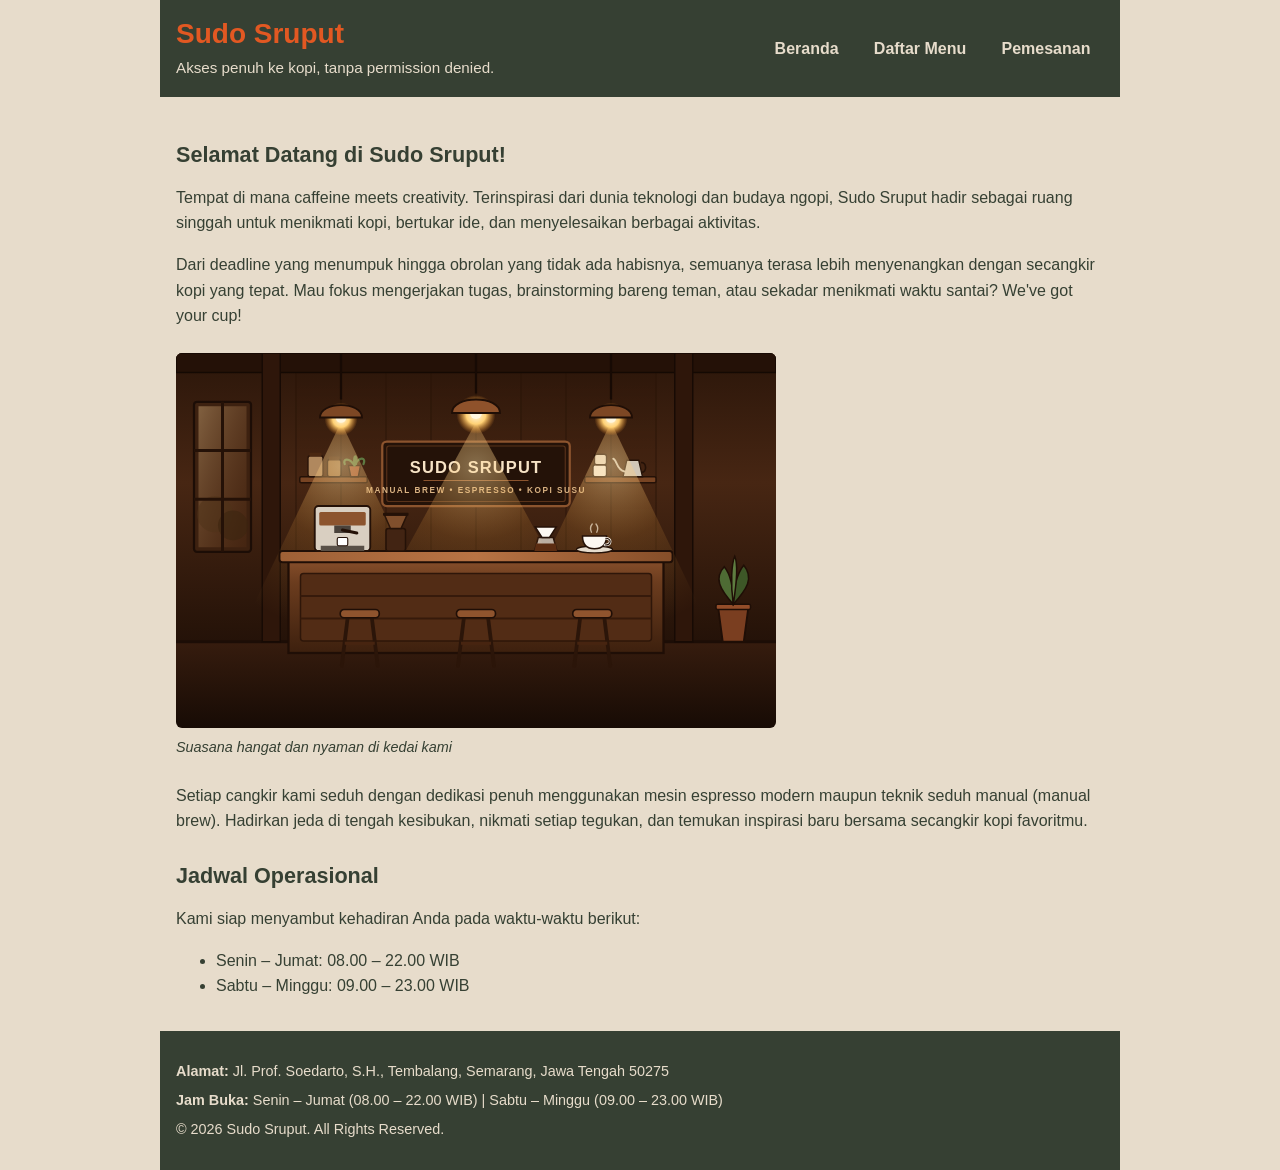
<file: index.html>
<!DOCTYPE html>
<html lang="id">
<head>
  <meta charset="utf-8">
  <meta name="viewport" content="width=device-width, initial-scale=1.0">
  <title>Beranda - Sudo Sruput</title>
  <link rel="stylesheet" href="css/style.css">
</head>
<body>
  <header>
    <div class="brand">
      <h1>Sudo Sruput</h1>
      <p>Akses penuh ke kopi, tanpa permission denied.</p>
    </div>
    <nav>
      <ul class="nav-list">
        <li><a href="index.html">Beranda</a></li>
        <li><a href="menu.html">Daftar Menu</a></li>
        <li><a href="pesan.html">Pemesanan</a></li>
      </ul>
    </nav>
  </header>

  <main>
    <section>
      <h2>Selamat Datang di Sudo Sruput!</h2>
      <p>
        Tempat di mana caffeine meets creativity. Terinspirasi dari dunia teknologi dan budaya ngopi, Sudo Sruput hadir
        sebagai ruang singgah untuk menikmati kopi, bertukar ide, dan menyelesaikan berbagai aktivitas.
      </p>
      <p>
        Dari deadline yang menumpuk hingga obrolan yang tidak ada habisnya, semuanya terasa lebih menyenangkan dengan
        secangkir kopi yang tepat. Mau fokus mengerjakan tugas, brainstorming bareng teman, atau sekadar menikmati waktu
        santai? We've got your cup!
      </p>
      <figure>
        <img src="img/suasana-sudosruput.svg"
          alt="Suasana interior Sudo Sruput yang hangat dengan pencahayaan lampu bernuansa kayu" width="600"
          height="400">
        <figcaption>Suasana hangat dan nyaman di kedai kami</figcaption>
      </figure>
      <p>
        Setiap cangkir kami seduh dengan dedikasi penuh menggunakan mesin espresso modern maupun teknik seduh manual
        (manual brew). Hadirkan jeda di tengah kesibukan, nikmati setiap tegukan, dan temukan inspirasi baru bersama
        secangkir kopi favoritmu.
      </p>
    </section>

    <section>
      <h2>Jadwal Operasional</h2>
      <p>Kami siap menyambut kehadiran Anda pada waktu-waktu berikut:</p>
      <ul>
        <li>Senin – Jumat: 08.00 – 22.00 WIB</li>
        <li>Sabtu – Minggu: 09.00 – 23.00 WIB</li>
      </ul>
    </section>
  </main>

  <footer>
    <p><strong>Alamat:</strong> Jl. Prof. Soedarto, S.H., Tembalang, Semarang, Jawa Tengah 50275</p>
    <p><strong>Jam Buka:</strong> Senin – Jumat (08.00 – 22.00 WIB) | Sabtu – Minggu (09.00 – 23.00 WIB)</p>
    <p>&copy; 2026 Sudo Sruput. All Rights Reserved.</p>
  </footer>
</body>
</html>
</file>
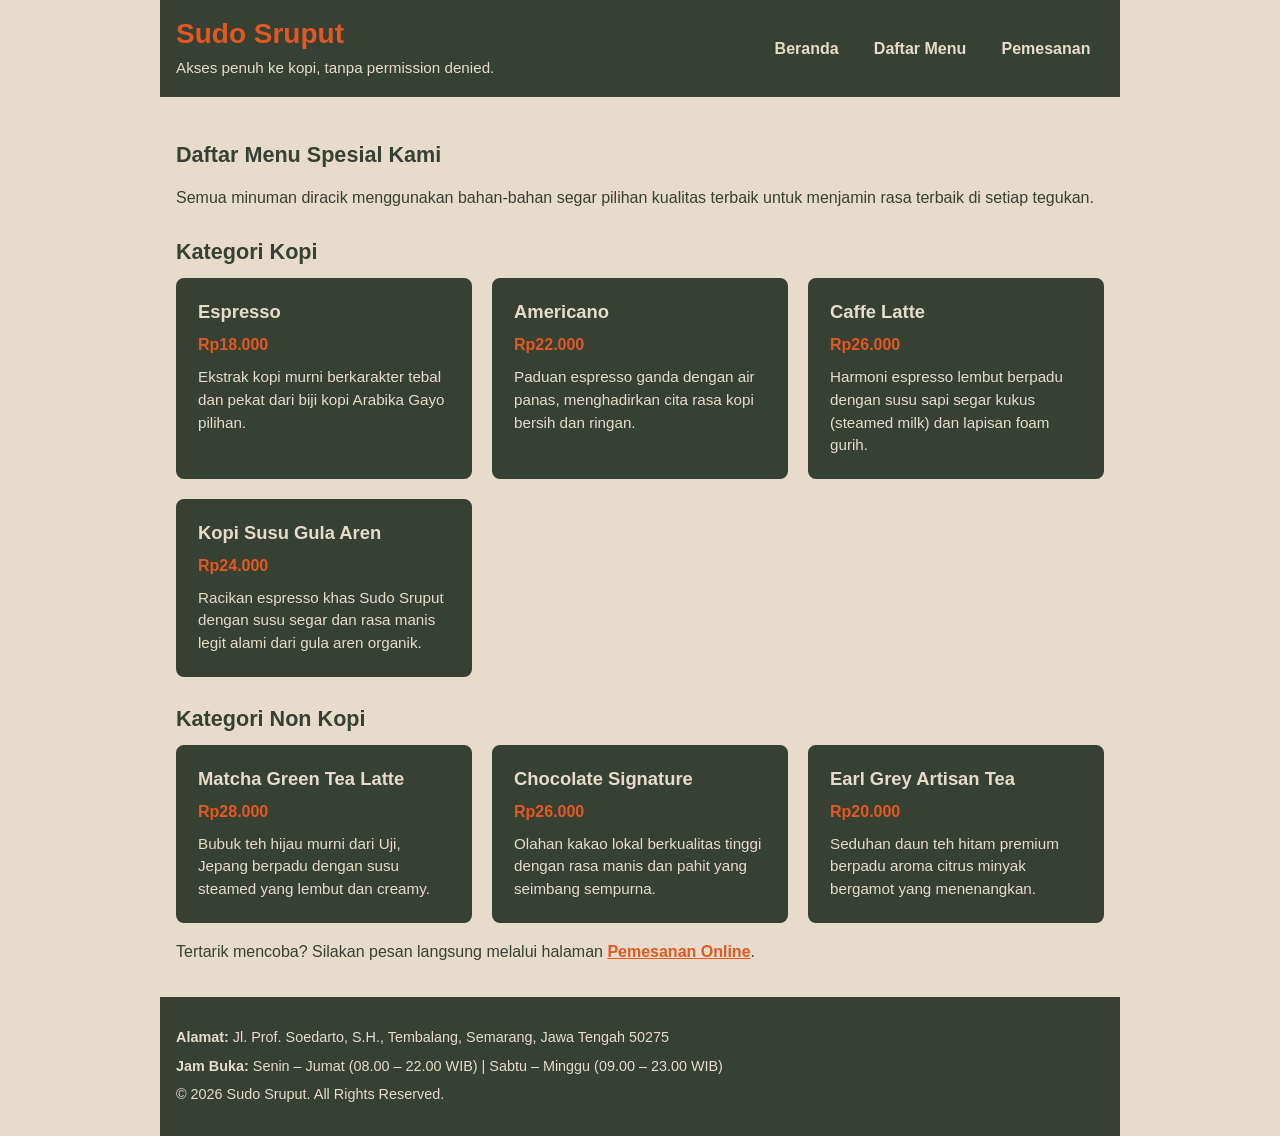
<file: menu.html>
<!DOCTYPE html>
<html lang="id">
<head>
    <meta charset="utf-8">
    <meta name="viewport" content="width=device-width, initial-scale=1.0">
    <title>Daftar Menu - Sudo Sruput</title>
    <link rel="stylesheet" href="css/style.css">
</head>
<body>
    <header>
        <div class="brand">
            <h1>Sudo Sruput</h1>
            <p>Akses penuh ke kopi, tanpa permission denied.</p>
        </div>

        <nav>
            <ul class="nav-list">
                <li><a href="index.html">Beranda</a></li>
                <li><a href="menu.html">Daftar Menu</a></li>
                <li><a href="pesan.html">Pemesanan</a></li>
            </ul>
        </nav>
    </header>

    <main>
        <h2>Daftar Menu Spesial Kami</h2>
        <p>
            Semua minuman diracik menggunakan bahan-bahan segar
            pilihan kualitas terbaik untuk menjamin rasa terbaik
            di setiap tegukan.
        </p>

        <section>
            <h2>Kategori Kopi</h2>

            <div class="menu-grid">
                <article class="card">
                    <h3>Espresso</h3>
                    <p class="price">Rp18.000</p>
                    <p>
                        Ekstrak kopi murni berkarakter tebal dan pekat
                        dari biji kopi Arabika Gayo pilihan.
                    </p>
                </article>

                <article class="card">
                    <h3>Americano</h3>
                    <p class="price">Rp22.000</p>
                    <p>
                        Paduan espresso ganda dengan air panas,
                        menghadirkan cita rasa kopi bersih dan ringan.
                    </p>
                </article>

                <article class="card">
                    <h3>Caffe Latte</h3>
                    <p class="price">Rp26.000</p>
                    <p>
                        Harmoni espresso lembut berpadu dengan susu
                        sapi segar kukus (steamed milk) dan lapisan
                        foam gurih.
                    </p>
                </article>

                <article class="card">
                    <h3>Kopi Susu Gula Aren</h3>
                    <p class="price">Rp24.000</p>
                    <p>
                        Racikan espresso khas Sudo Sruput dengan
                        susu segar dan rasa manis legit alami
                        dari gula aren organik.
                    </p>
                </article>
            </div>
        </section>

        <section>
            <h2>Kategori Non Kopi</h2>

            <div class="menu-grid">
                <article class="card">
                    <h3>Matcha Green Tea Latte</h3>
                    <p class="price">Rp28.000</p>
                    <p>
                        Bubuk teh hijau murni dari Uji, Jepang
                        berpadu dengan susu steamed yang lembut
                        dan creamy.
                    </p>
                </article>

                <article class="card">
                    <h3>Chocolate Signature</h3>
                    <p class="price">Rp26.000</p>
                    <p>
                        Olahan kakao lokal berkualitas tinggi
                        dengan rasa manis dan pahit yang
                        seimbang sempurna.
                    </p>
                </article>

                <article class="card">
                    <h3>Earl Grey Artisan Tea</h3>
                    <p class="price">Rp20.000</p>
                    <p>
                        Seduhan daun teh hitam premium berpadu
                        aroma citrus minyak bergamot yang
                        menenangkan.
                    </p>
                </article>
            </div>
        </section>

        <p>
            Tertarik mencoba? Silakan pesan langsung melalui
            halaman <a href="pesan.html">Pemesanan Online</a>.
        </p>
    </main>

    <footer>
        <p><strong>Alamat:</strong> Jl. Prof. Soedarto, S.H.,
            Tembalang, Semarang, Jawa Tengah 50275</p>
        <p><strong>Jam Buka:</strong> Senin – Jumat
            (08.00 – 22.00 WIB) | Sabtu – Minggu (09.00 – 23.00 WIB)</p>
        <p>&copy; 2026 Sudo Sruput. All Rights Reserved.</p>
    </footer>
</body>
</html>
</file>
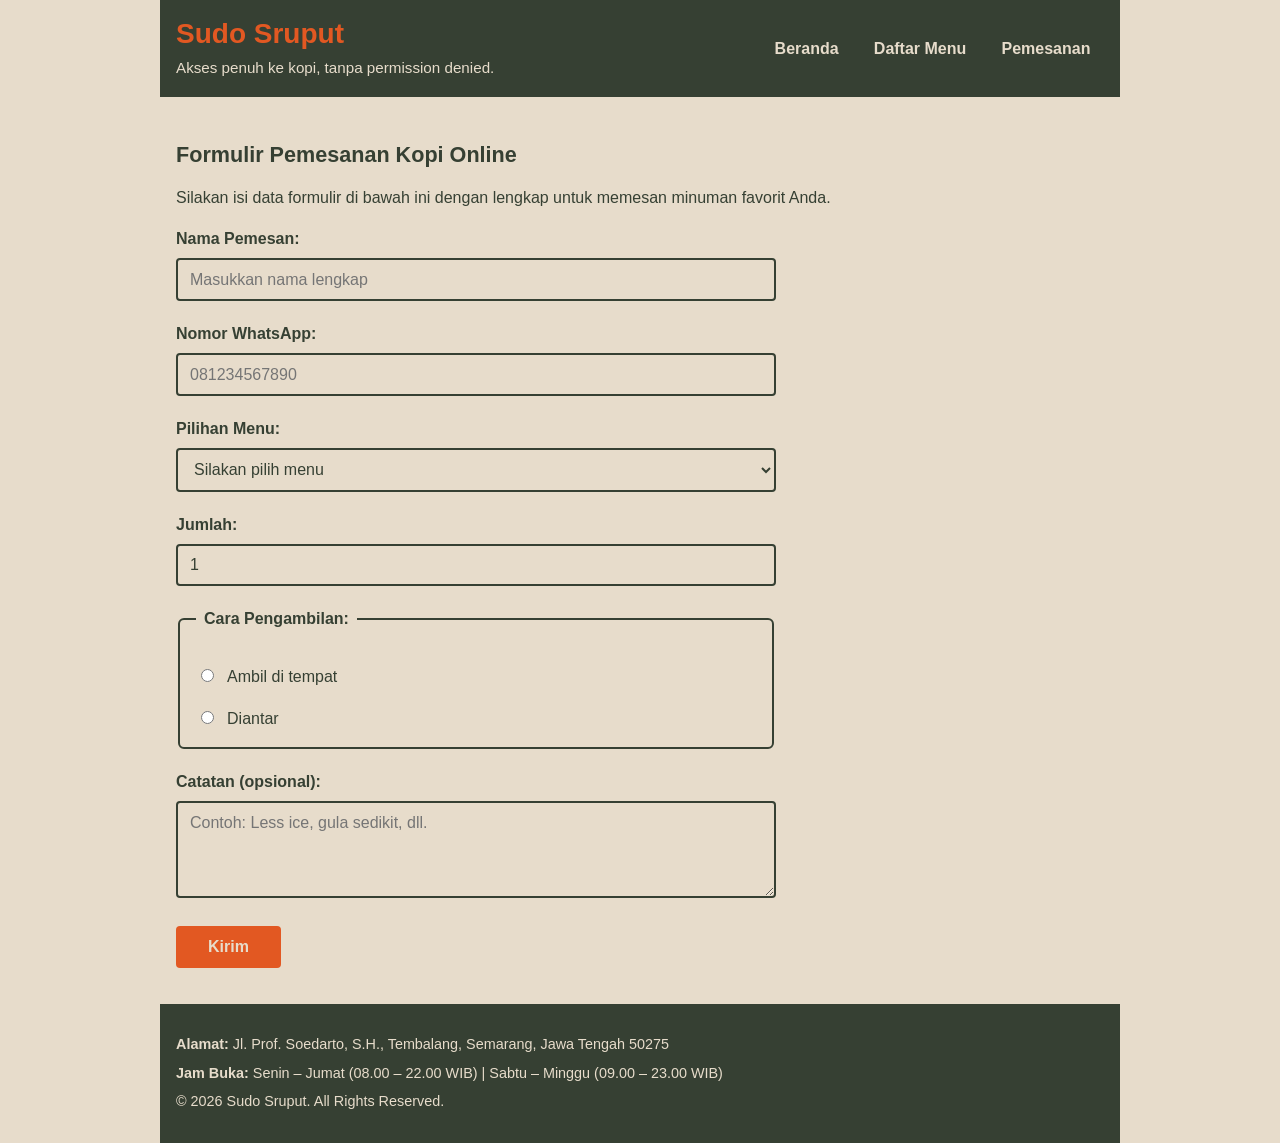
<file: pesan.html>
<!DOCTYPE html>
<html lang="id">
<head>
  <meta charset="utf-8">
  <meta name="viewport" content="width=device-width, initial-scale=1.0">
  <title>Form Pemesanan - Sudo Sruput</title>
  <link rel="stylesheet" href="css/style.css">
</head>
<body>
  <header>
    <div class="brand">
      <h1>Sudo Sruput</h1>
      <p>Akses penuh ke kopi, tanpa permission denied.</p>
    </div>
    <nav>
      <ul class="nav-list">
        <li><a href="index.html">Beranda</a></li>
        <li><a href="menu.html">Daftar Menu</a></li>
        <li><a href="pesan.html">Pemesanan</a></li>
      </ul>
    </nav>
  </header>

  <main>
    <h2>Formulir Pemesanan Kopi Online</h2>
    <p>Silakan isi data formulir di bawah ini dengan lengkap untuk memesan minuman favorit Anda.</p>

    <form method="get" action="pesan.html">
      <p>
        <label for="nama">Nama Pemesan:</label>
        <input type="text" id="nama" name="nama" required placeholder="Masukkan nama lengkap">
      </p>

      <p>
        <label for="wa">Nomor WhatsApp:</label>
        <input type="tel" id="wa" name="wa" required inputmode="numeric" pattern="[0-9]{10,15}" maxlength="15"
          placeholder="081234567890">
      </p>

      <p>
        <label for="menu">Pilihan Menu:</label>
        <select id="menu" name="menu" required>
          <option value="">Silakan pilih menu</option>
          <optgroup label="Kategori Kopi">
            <option value="espresso">Espresso (Rp18.000)</option>
            <option value="americano">Americano (Rp22.000)</option>
            <option value="caffe_latte">Caffe Latte (Rp26.000)</option>
            <option value="kopi_susu_aren">Kopi Susu Gula Aren (Rp24.000)</option>
          </optgroup>
          <optgroup label="Kategori Non Kopi">
            <option value="matcha_latte">Matcha Green Tea Latte (Rp28.000)</option>
            <option value="chocolate_signature">Chocolate Signature (Rp26.000)</option>
            <option value="earl_grey_tea">Earl Grey Artisan Tea (Rp20.000)</option>
          </optgroup>
        </select>
      </p>

      <p>
        <label for="jumlah">Jumlah:</label>
        <input type="number" id="jumlah" name="jumlah" min="1" max="10" value="1" required>
      </p>

      <fieldset>
        <legend>Cara Pengambilan:</legend>
        <p>
          <input type="radio" id="ambil_tempat" name="cara_ambil" value="ambil_di_tempat" required>
          <label for="ambil_tempat">Ambil di tempat</label>
        </p>
        <p>
          <input type="radio" id="diantar" name="cara_ambil" value="diantar">
          <label for="diantar">Diantar</label>
        </p>
      </fieldset>

      <p>
        <label for="catatan">Catatan (opsional):</label>
        <textarea id="catatan" name="catatan" rows="4" cols="40"
          placeholder="Contoh: Less ice, gula sedikit, dll."></textarea>
      </p>

      <p>
        <button type="submit">Kirim</button>
      </p>
    </form>
  </main>

  <footer>
    <p><strong>Alamat:</strong> Jl. Prof. Soedarto, S.H., Tembalang, Semarang, Jawa Tengah 50275</p>
    <p><strong>Jam Buka:</strong> Senin – Jumat (08.00 – 22.00 WIB) | Sabtu – Minggu (09.00 – 23.00 WIB)</p>
    <p>&copy; 2026 Sudo Sruput. All Rights Reserved.</p>
  </footer>
</body>
</html>
</file>
<file: css/style.css>
/* RESET & DASAR */

   *,
   *::before,
   *::after {
       box-sizing: border-box;
   }
   
   body {
       margin: 0;
       font-family: "Segoe UI", Roboto, sans-serif;
       font-size: 1rem;
       line-height: 1.6;
       color: #364033;
       background-color: #E7DCCB;
   }
   
   
   /* Gambar Responsif */
   
   img {
       max-width: 100%;
       height: auto;
       display: block;
       border-radius: 6px;
   }
   
   figure {
       margin: 1.5rem 0;
   }
   
   figcaption {
       margin-top: 0.5rem;
       font-size: 0.9rem;
       font-style: italic;
       color: #364033;
   }
   
   
   /* Tipografi Heading */
   
   h1, h2, h3 {
       line-height: 1.3;
   }
   
   h1 {
       font-size: 1.75rem;
       margin: 0 0 0.25rem 0;
   }
   
   h2 {
       font-size: 1.35rem;
       margin-top: 1.75rem;
       margin-bottom: 0.75rem;
       color: #364033;
   }
   
   
   /* HEADER & NAVIGASI (FLEXBOX - MOBILE FIRST) */
   
   header {
       display: flex;
       flex-direction: column;
       gap: 1rem;
       max-width: 960px;
       margin: 0 auto;
       padding: 1rem;
       background-color: #364033;
   }
   
   .brand h1 {
       margin: 0;
       color: #E25822;
   }
   
   .brand p {
       margin: 0.25rem 0 0 0;
       font-size: 0.95rem;
       color: #E7DCCB;
   }
   
   .nav-list {
       display: flex;
       flex-direction: column;
       gap: 0.5rem;
       list-style: none;
       padding: 0;
       margin: 0;
   }
   
   .nav-list a {
       display: inline-block;
       padding: 0.5rem 0.85rem;
       color: #E7DCCB;
       text-decoration: none;
       font-weight: 600;
       border-radius: 4px;
       transition: background-color 0.2s, color 0.2s;
   }
   
   .nav-list a:hover,
   .nav-list a:focus {
       background-color: #E25822;
       color: #E7DCCB;
   }
   
   
   /* Tablet & Desktop (>= 600px) */
   
   @media screen and (min-width: 600px) {
       header {
           flex-direction: row;
           justify-content: space-between;
           align-items: center;
       }
   
       .nav-list {
           flex-direction: row;
           gap: 0.5rem;
       }
   }
   
   
   /* MAIN - KONTEN UTAMA */
   
   main {
       max-width: 960px;
       margin: 0 auto;
       padding: 1rem;
       background-color: #E7DCCB;
       color: #364033;
   }
   
   
   /* Link umum dalam konten */
   
   main a {
       color: #E25822;
       font-weight: 600;
       text-decoration: underline;
   }
   
   main a:hover,
   main a:focus {
       color: #364033;
   }
   
   
   /* DAFTAR MENU - CARD GRID (MOBILE FIRST) */
   
   
   /* Grid: 1 kolom (ponsel) */
   
   .menu-grid {
       display: grid;
       grid-template-columns: 1fr;
       gap: 1.25rem;
       width: 100%;
   }
   
   
   /* Tampilan setiap card */
   
   .card {
       display: flex;
       flex-direction: column;
       padding: 1.25rem;
       background-color: #364033;
       border: 2px solid #364033;
       border-radius: 8px;
       color: #E7DCCB;
   }
   
   
   /* Nama menu */
   
   .card h3 {
       margin: 0 0 0.5rem 0;
       font-size: 1.15rem;
       color: #E7DCCB;
   }
   
   
   /* Harga menu */
   
   .card .price {
       margin: 0 0 0.5rem 0;
       font-weight: 700;
       color: #E25822;
   }
   
   
   /* Deskripsi menu */
   
   .card p:last-child {
       margin: 0;
       font-size: 0.95rem;
       line-height: 1.5;
       color: #E7DCCB;
   }
   
   
   /* 2 kolom (>= 600px) */
   
   @media screen and (min-width: 600px) {
       .menu-grid {
           grid-template-columns: repeat(2, 1fr);
       }
   }
   
   
   /* 3 kolom (>= 960px) */
   
   @media screen and (min-width: 960px) {
       .menu-grid {
           grid-template-columns: repeat(3, 1fr);
       }
   }
   
   
   /* FORM PEMESANAN (PESAN.HTML) */
   
   form {
       max-width: 600px;
   }
   
   form p {
       margin-bottom: 1.25rem;
   }
   
   label {
       display: block;
       margin-bottom: 0.4rem;
       font-weight: 600;
       color: #364033;
   }
   
   fieldset {
       border: 2px solid #364033;
       border-radius: 6px;
       padding: 1rem;
       margin-bottom: 1.25rem;
   }
   
   legend {
       font-weight: 600;
       color: #364033;
       padding: 0 0.5rem;
   }
   
   fieldset p {
       margin-bottom: 0.5rem;
   }
   
   fieldset p:last-child {
       margin-bottom: 0;
   }
   
   fieldset label {
       display: inline;
       font-weight: normal;
       margin-left: 0.35rem;
       cursor: pointer;
   }
   
   
   /* Tampilan field formulir */
   
   input[type="text"],
   input[type="tel"],
   input[type="number"],
   select,
   textarea {
       width: 100%;
       padding: 0.65rem 0.75rem;
       font-family: inherit;
       font-size: 1rem;
       color: #364033;
       background-color: #E7DCCB;
       border: 2px solid #364033;
       border-radius: 4px;
       transition: border-color 0.2s, outline 0.2s;
   }
   
   
   /* Tampilan :focus pada field aktif */
   
   input:focus,
   select:focus,
   textarea:focus {
       border-color: #E25822;
       outline: 2px solid #E25822;
       outline-offset: 1px;
   }
   
   
   /* Gaya Tombol Kirim */
   
   button[type="submit"],
   button {
       display: inline-block;
       padding: 0.75rem 2rem;
       font-family: inherit;
       font-size: 1rem;
       font-weight: 600;
       color: #E7DCCB;
       background-color: #E25822;
       border: none;
       border-radius: 4px;
       cursor: pointer;
       transition: background-color 0.2s;
   }
   
   button[type="submit"]:hover,
   button:hover {
       background-color: #364033;
       color: #E7DCCB;
   }
   
   button[type="submit"]:focus,
   button:focus {
       outline: 2px solid #364033;
       outline-offset: 2px;
   }
   
   
   /* FOOTER */
   
   footer {
       max-width: 960px;
       margin: 0 auto;
       padding: 1.5rem 1rem;
       background-color: #364033;
       font-size: 0.9rem;
       color: #E7DCCB;
   }
   
   footer p {
       margin: 0.35rem 0;
   }
</file>
